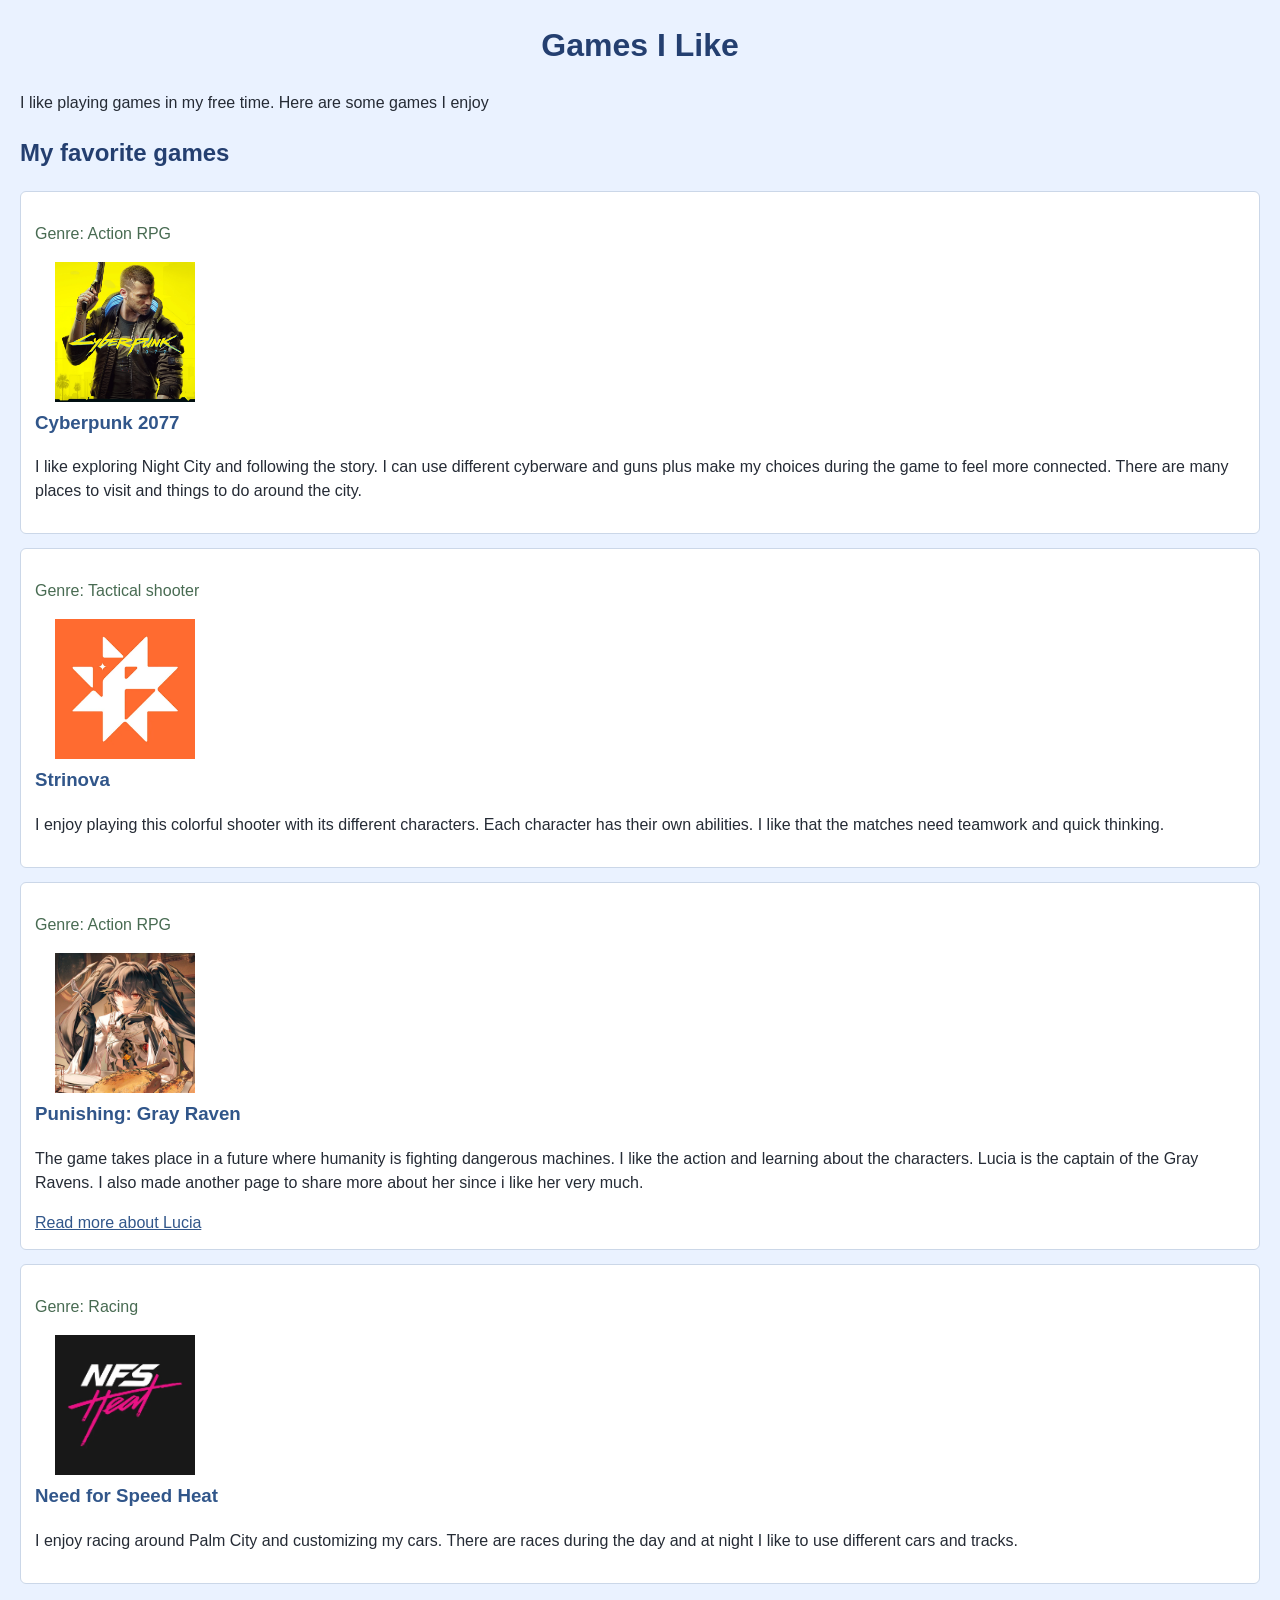
<file: index.html>
<!DOCTYPE html>
<html lang="en">
<head>
  <meta charset="UTF-8">
  <title>Games I Like</title>
  <link rel="stylesheet" href="Games.css">
</head>
<body>
  <h1>Games I Like</h1>
  <p>I like playing games in my free time. Here are some games I enjoy</p>

  <h2>My favorite games</h2>

  <div class="gc">
    <p class="gt">Genre: Action RPG</p>
    <img src="Cyberpunk2077.webp" alt="Cyberpunk 2077 logo">
    <h3>Cyberpunk 2077</h3>
    <p>I like exploring Night City and following the story.
         I can use different cyberware and guns plus make my choices during the game to feel more connected.
          There are many places to visit and things to do around the city.</p>
  </div>

  <div class="gc">
    <p class="gt">Genre: Tactical shooter</p>
    <img src="Strinova.webp" alt="Strinova logo">
    <h3>Strinova</h3>
    <p>I enjoy playing this colorful shooter with its different characters.
         Each character has their own abilities.
         I like that the matches need teamwork and quick thinking.</p>
  </div>

  <div class="gc">
    <p class="gt">Genre: Action RPG</p>
    <img src="Lucia4.jpeg" alt="Lucia from Punishing: Gray Raven">
    <h3>Punishing: Gray Raven</h3>
    <p>The game takes place in a future where humanity is fighting dangerous machines.
         I like the action and learning about the characters. Lucia is the captain of the Gray Ravens.
         I also made another page to share more about her since i like her very much.</p>
    <a href="Lucia.html">Read more about Lucia</a>
  </div>

  <div class="gc">
    <p class="gt">Genre: Racing</p>
    <img src="NeedForSpeedHeat.webp" alt="Need for Speed Heat logo">
    <h3>Need for Speed Heat</h3>
    <p>I enjoy racing around Palm City and customizing my cars.
       There are races during the day and at night
        I like to use different cars and tracks.</p>
  </div>
</body>
</html>
</file>
<file: Games.css>
body {
  background-color: #eaf2ff;
  color: #252b35;
  font-family: Arial, sans-serif;
  margin: 20px;
  line-height: 1.5;
}

h1 {
  color: #243f70;
  text-align: center;
}

h2 {
  color: #243f70;
}

.gc {
  background-color: white;
  border: 1px solid #cbd7e8;
  border-radius: 6px;
  margin: 14px 0;
  padding: 14px;
}

.gc h3 {
  color: #31568a;
  margin-top: 0;
}

.gc img {
  width: 180px;
  height: 140px;
  object-fit: contain;
}

.gt {
  color: #486b52;
}

a {
  color: #31568a;
}
</file>
